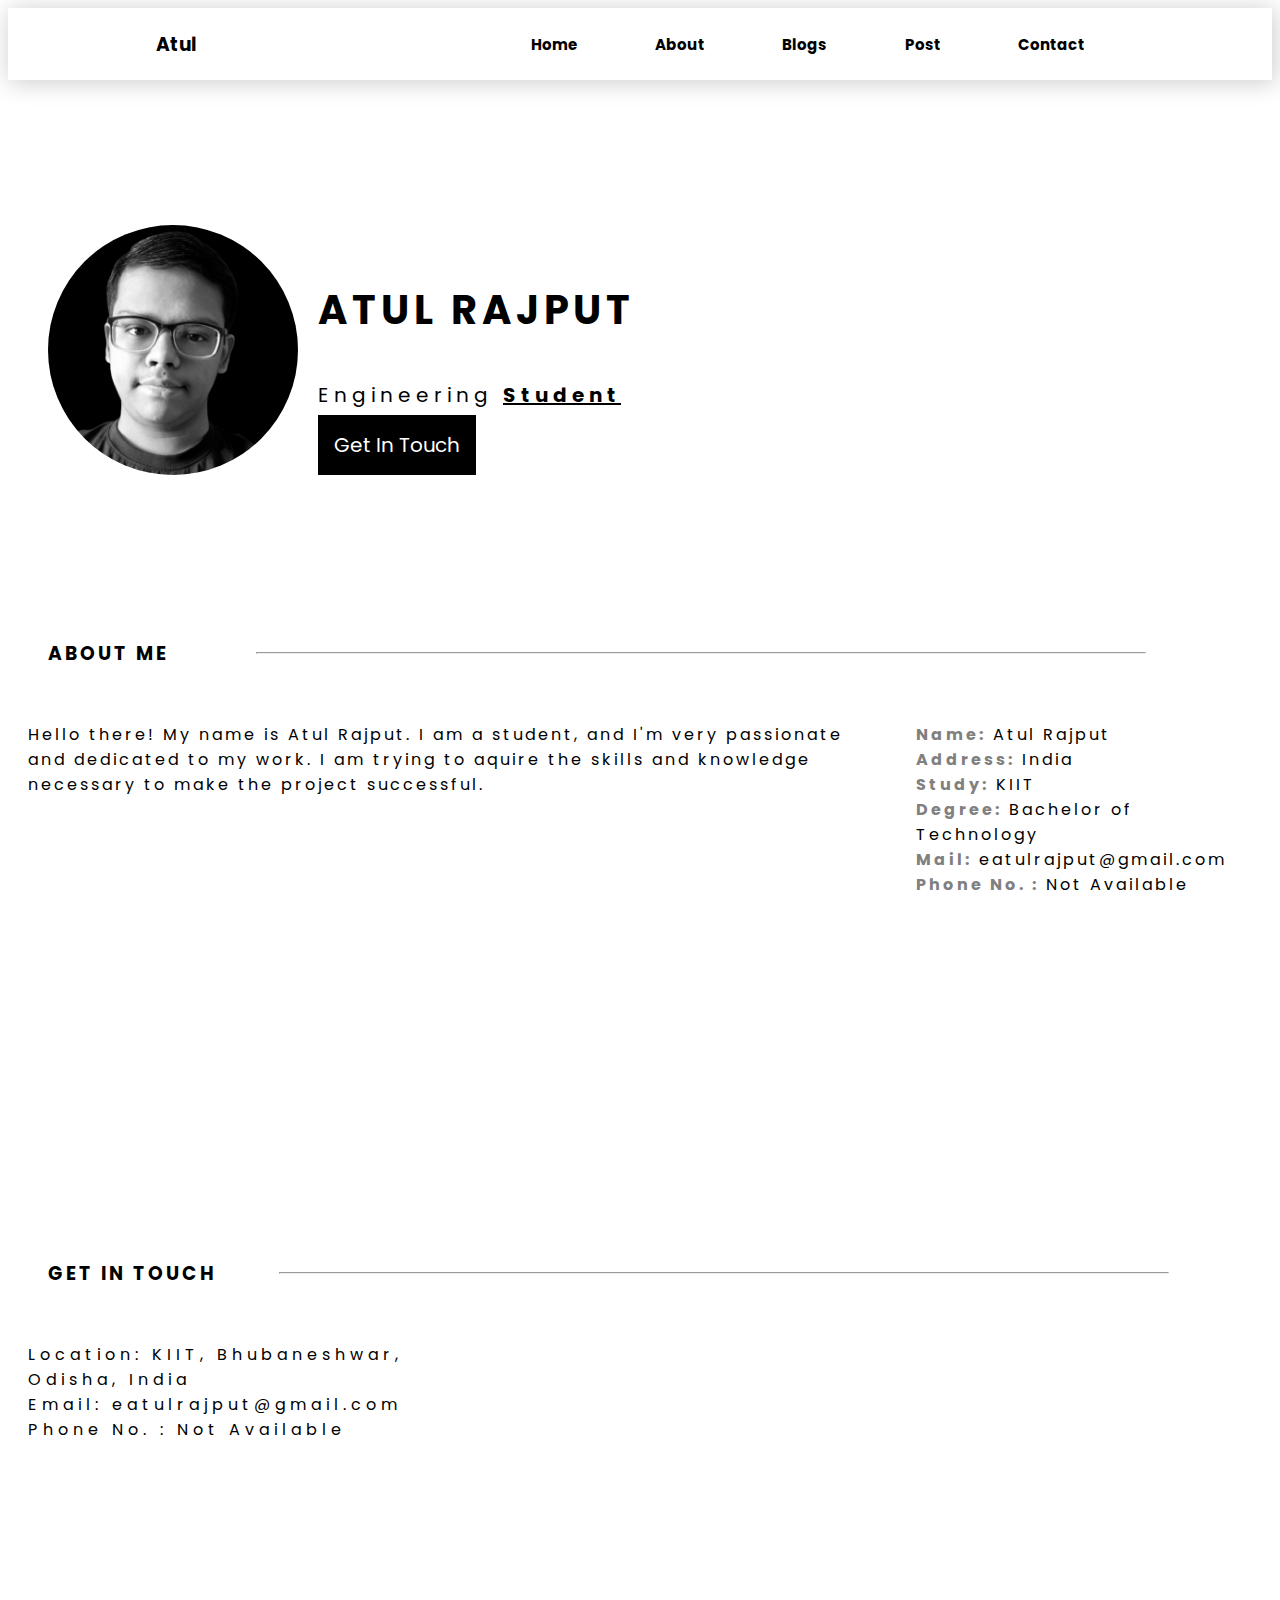
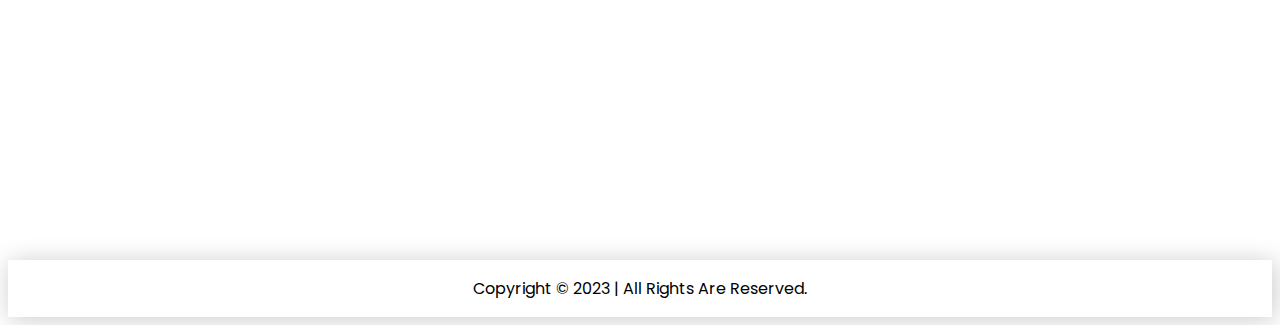
<file: index.html>
<!DOCTYPE html>
<html lang="en">

<head>
    <meta charset="UTF-8">
    <meta http-equiv="X-UA-Compatible" content="IE=edge">
    <meta name="viewport" content="width=device-width, initial-scale=1.0">
    <title>Home | Atul Rajput</title>
    <link rel="stylesheet" href="/CSS/style.css">
    <link rel="shortcut icon" href="/Images/icon.png" type="image/x-icon">
</head>

<!-- Body starts -->

<body>
    <!-- Navigation bar starts  -->
    <nav>
        <div class="logo">
            <h3>Atul</h3>
        </div>
        <ul class="nav-links">
            <li><a target="_blank" href="/index.html">Home</a></li>
            <li><a href="#about">About</a></li>
            <li><a href="/blog.html">Blogs</a></li>
            <li><a href="/post.html">Post</a></li>
            <li><a href="#con">Contact</a></li>
        </ul>
    </nav>
    <!-- Navigation bar ends  -->

    <!-- Home Section starts  -->
    <div class="home">
        <img src="/Images/p1.png" alt="">
        <div class="info">
            <h3>Atul Rajput</h3>
            <p>Engineering <b><u>Student</u></b></p>
            <a href="#con">Get In Touch</a>
        </div>
    </div>
    <!-- Home Section ends  -->

    <!-- About Section starts  -->
    <div id="about">
        <div class="about">
            <div class="one">
                <h3>About Me</h3>
                <hr>
            </div>

            <div class="card1">
                <div class="left">
                    <p>Hello there! My name is Atul Rajput. I am a student, and I'm very passionate and dedicated to my
                        work. I am trying to aquire the skills and knowledge necessary to make the project successful.
                    </p>
                </div>
                <div class="right">
                    <ul>
                        <li>
                            <span class="first">Name:</span>
                            <span class="second">Atul Rajput</span>
                        </li>
                        <li>
                            <span class="first">Address:</span>
                            <span class="second">India</span>
                        </li>
                        <li>
                            <span class="first">Study:</span>
                            <span class="second">KIIT</span>
                        </li>
                        <li>
                            <span class="first">Degree:</span>
                            <span class="second">Bachelor of Technology</span>
                        </li>
                        <li>
                            <span class="first">Mail:</span>
                            <span class="second">eatulrajput@gmail.com</span>
                        </li>
                        <li>
                            <span class="first">Phone No. :</span>
                            <span class="second">Not Available</span>
                        </li>
                    </ul>
                </div>

            </div>
        </div>
    </div>
    <!-- About Section ends  -->

    <!-- Contact Section starts  -->
    <div id="con">

        <div class="about">
            <div class="one">
                <h3>Get In Touch</h3>
                <hr>
            </div>
            <div class="contact">

                <p>Location: KIIT, Bhubaneshwar, Odisha, India <br>
                    Email: eatulrajput@gmail.com <br>
                    Phone No. : Not Available
                </p>
                <iframe class="map"
                    src="https://www.google.com/maps/embed?pb=!1m18!1m12!1m3!1d3740.662632040331!2d85.8135256736096!3d20.35555121056334!2m3!1f0!2f0!3f0!3m2!1i1024!2i768!4f13.1!3m3!1m2!1s0x3a19091813dab8d5%3A0xa033051ccddbbcbc!2sKalinga%20Institute%20of%20Industrial%20Technology!5e0!3m2!1sen!2sin!4v1672183642959!5m2!1sen!2sin"
                    width="100%" height="300" style="border:0;" allowfullscreen="" loading="lazy"
                    referrerpolicy="no-referrer-when-downgrade"></iframe>
            </div>
        </div>
    </div>

    <!-- Footer Section starts -->
    <div class="footer">
        <p>Copyright &copy; 2023 | All Rights Are Reserved.</p>
    </div>
    <!-- Footer Section ends -->

</body>

</html>
</file>
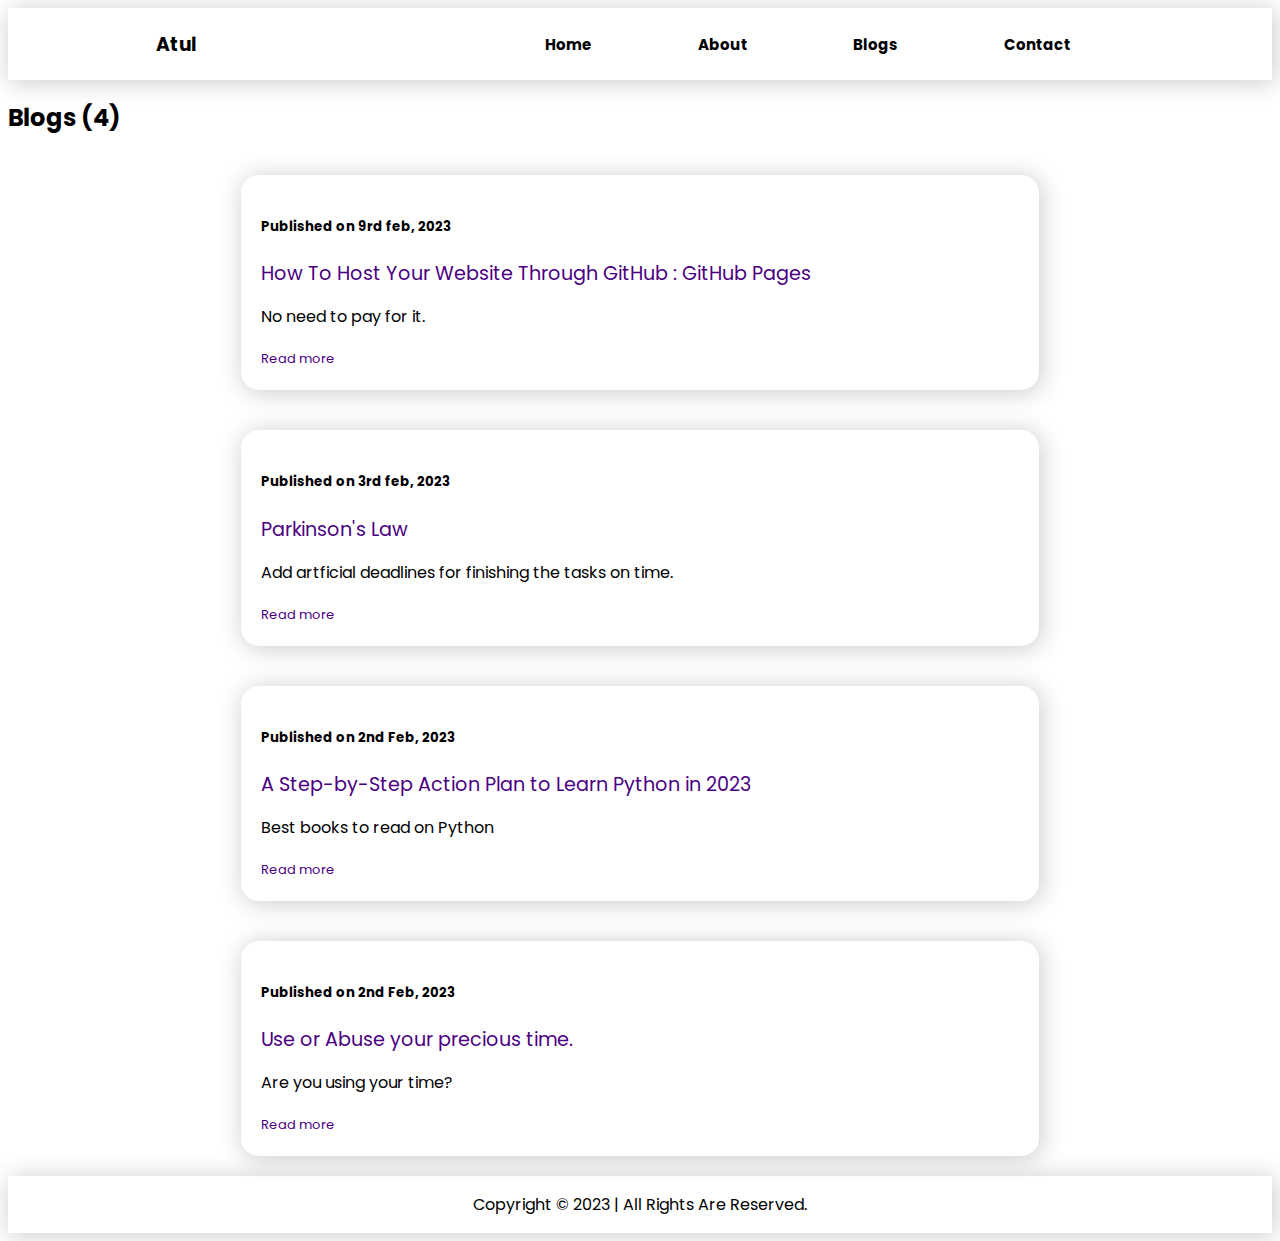
<file: blog.html>
<!DOCTYPE html>
<html lang="en">

<head>
    <meta charset="UTF-8">
    <meta http-equiv="X-UA-Compatible" content="IE=edge">
    <meta name="viewport" content="width=device-width, initial-scale=1.0">
    <title>Blog | Atul Rajput</title>
    <link rel="stylesheet" href="/CSS/blog.css">
    <link rel="shortcut icon" href="/Images/icon.png" type="image/x-icon">
</head>

<!-- Body starts -->

<body>
    <!-- Navigation bar starts  -->
    <nav>
        <div class="logo">
            <h3>Atul</h3>
        </div>
        <ul class="nav-links">
            <li><a target="_blank" href="/index.html">Home</a></li>
            <li><a href="/index.html#about">About</a></li>
            <li><a href="/blog.html">Blogs</a></li>
            <li><a href="/index.html#con">Contact</a></li>
        </ul>
    </nav>
    <!-- Navigation bar ends  -->

    <!-- No. of blogs posted -->
    <h2>Blogs (4)</h2>

    <div class="content">

        <!-- Post 1 -->
        <div class="card">
            <!-- Date: -->
            <h5>Published on 2nd Feb, 2023</h5>
            <a href="/blog1.html">Use or Abuse your precious time.</a>
            <div class="detail">
                <p>Are you using your time?</p>
            </div>
            <a href="/blog1.html" style="font-size: small;">Read more</a>
        </div>

        <!-- Post 2 -->
        <div class="card">
            <!-- Date: -->
            <h5>Published on 2nd Feb, 2023</h5>
            <a href="/blog2.html">A Step-by-Step Action Plan to Learn Python in 2023</a>
            <div class="detail">
                <p>Best books to read on Python</p>
            </div>
            <a href="/blog2.html" style="font-size: small;">Read more</a>
        </div>

        <!-- Post 3 -->
        <div class="card">
            <!-- Date: -->
            <h5>Published on 3rd feb, 2023</h5>
            <a href="/blog3.html">Parkinson's Law</a>
            <div class="detail">
                <p>Add artficial deadlines for finishing the tasks on time.</p>
            </div>
            <a href="/blog3.html" style="font-size: small;">Read more</a>
        </div>
        <!-- Post 4 -->
        <div class="card">
            <!-- Date: -->
            <h5>Published on 9rd feb, 2023</h5>
            <a href="/blog4.html">How To Host Your Website Through GitHub : GitHub Pages</a>
            <div class="detail">
                <p>No need to pay for it.</p>
            </div>
            <a href="/blog4.html" style="font-size: small;">Read more</a>
        </div>
    </div>

    <!-- Footer Section starts -->
    <div class="footer">
        <p>Copyright &copy; 2023 | All Rights Are Reserved.</p>
    </div>
    <!-- Footer Section ends -->
</body>

</html>
</file>
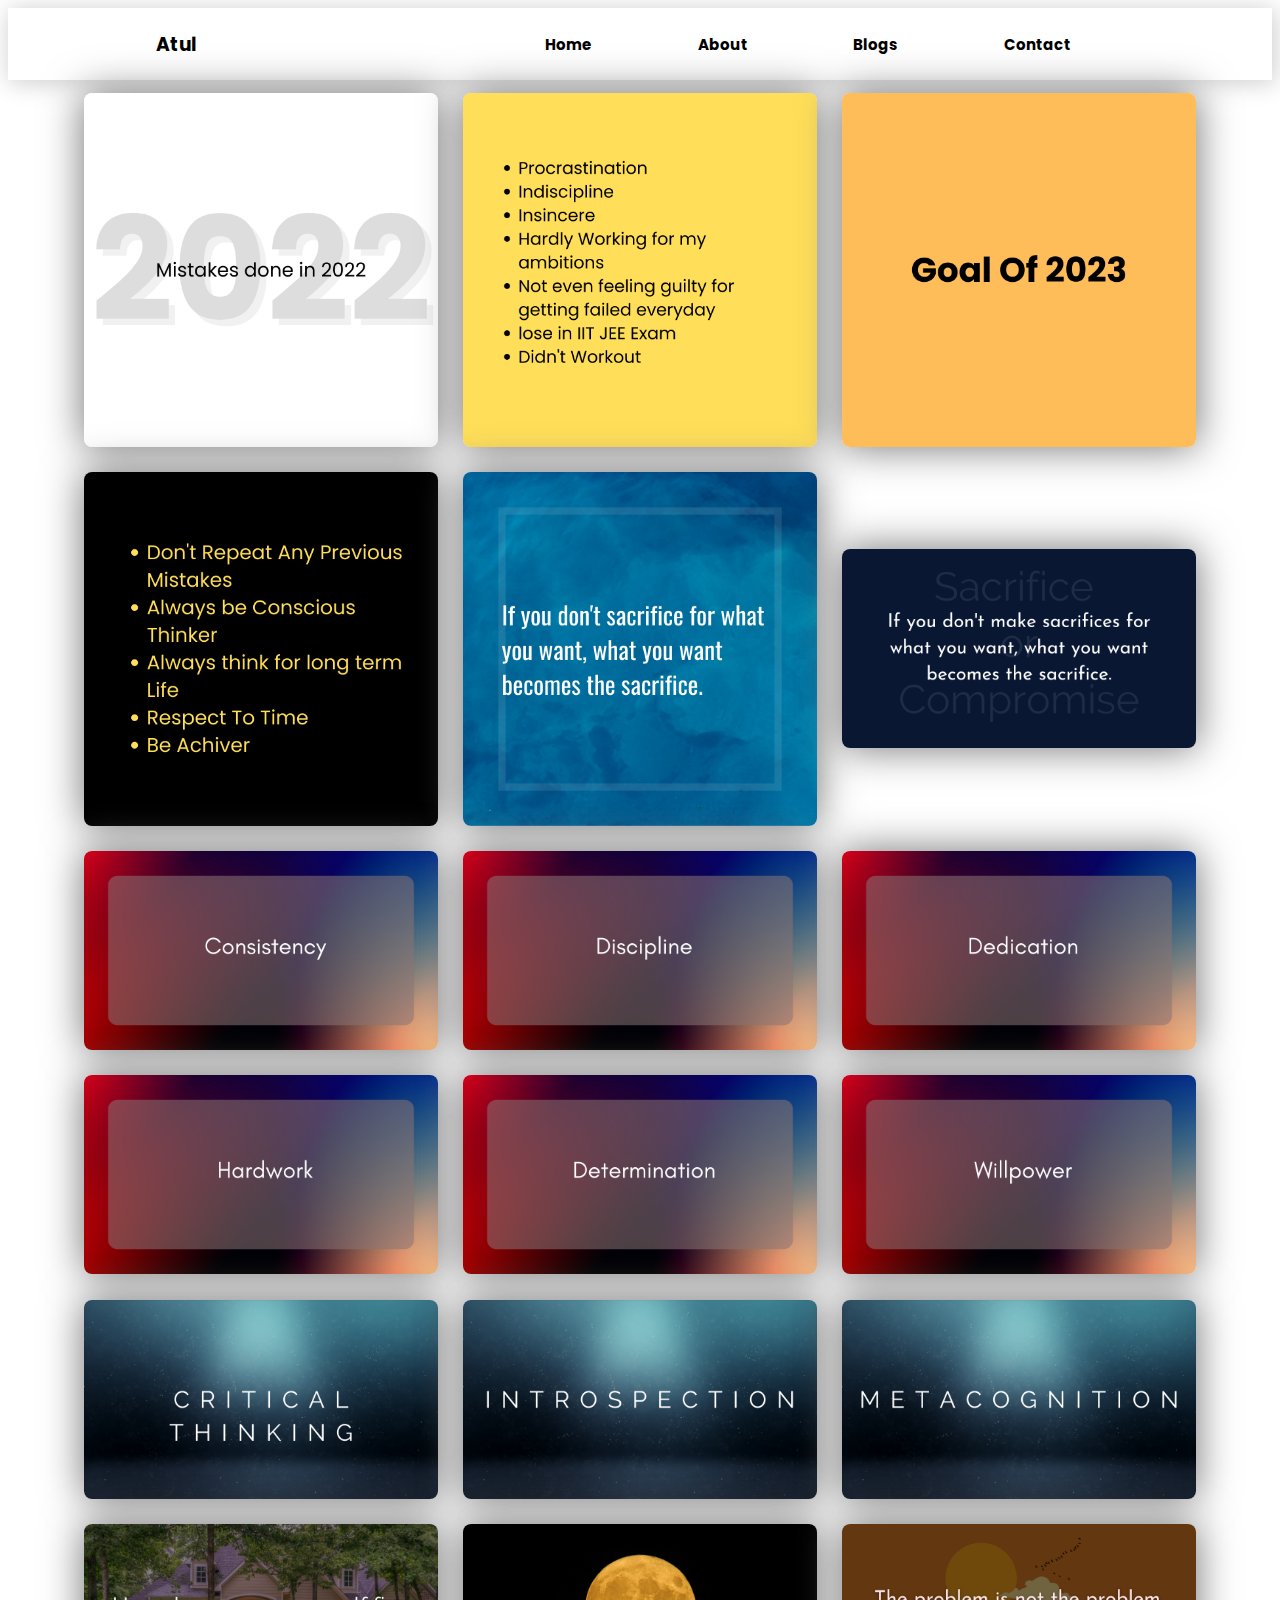
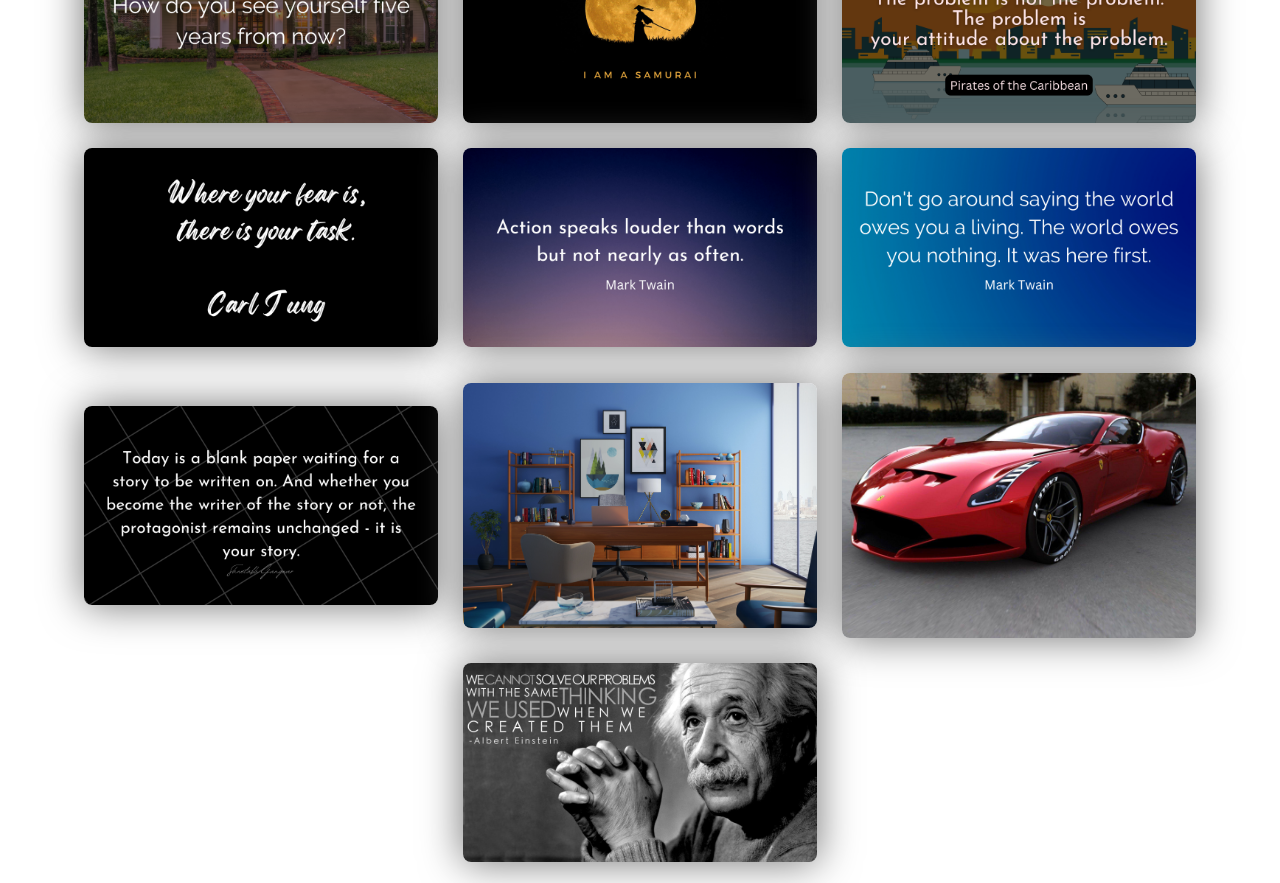
<file: post.html>
<!DOCTYPE html>
<html lang="en">

<head>
    <meta charset="UTF-8">
    <meta http-equiv="X-UA-Compatible" content="IE=edge">
    <meta name="viewport" content="width=device-width, initial-scale=1.0">
    <title>Posts | Atul Rajput</title>
    <link rel="stylesheet" href="/CSS/post.css">
    <link rel="shortcut icon" href="/Images/icon.png" type="image/x-icon">
</head>

<body>

    <!-- Navigation bar starts  -->
    <nav>
        <div class="logo">
            <h3>Atul</h3>
        </div>
        <ul class="nav-links">
            <li><a target="_blank" href="/index.html">Home</a></li>
            <li><a href="/index.html#about">About</a></li>
            <li><a href="/blog.html">Blogs</a></li>
            <li><a href="/index.html#con">Contact</a></li>
        </ul>
    </nav>
    <!-- Navigation bar ends  -->

    <div class="pc">
        <div class="posts">
            <img src="/img/1.png" alt="">
            <img src="/img/2.png" alt="">
            <img src="/img/3.png" alt="">
            <img src="/img/4.png" alt="">
            <img src="/img/5.png" alt="">
            <img src="/img/6.png" alt="">
            <img src="/img/7.png" alt="">
            <img src="/img/8.png" alt="">
            <img src="/img/9.png" alt="">
            <img src="/img/10.png" alt="">
            <img src="/img/11.png" alt="">
            <img src="/img/12.png" alt="">
            <img src="/img/13.png" alt="">
            <img src="/img/14.png" alt="">
            <img src="/img/15.png" alt="">
            <img src="/img/16.png" alt="">
            <img src="/img/17.png" alt="">
            <img src="/img/18.png" alt="">
            <img src="/img/19.png" alt="">
            <img src="/img/20.png" alt="">
            <img src="/img/21.png" alt="">
            <img src="/img/22.png" alt="">
            <img src="/img/23.jpg" alt="">
            <img src="/img/24.jpg" alt="">
            <img src="/img/25.jpg" alt="">
        </div>
    </div>
</body>

</html>
</file>
<file: CSS/style.css>
/* Home Page CSS starts from here */
@import url('https://fonts.googleapis.com/css2?family=Poppins&display=swap');
* {
    font-family: 'Poppins', sans-serif;
}

/* Navigation bar starts */
nav {
    display: flex;
    justify-content: space-around;
    align-items: center;
    min-height: 8vh;
    box-shadow: 2px 2px 24px 1px rgba(0, 0, 0, 0.2);
}

.nav-links {
    display: flex;
    justify-content: space-around;
    width: 50%;
    padding: 0px;
}

.nav-links li {
    list-style: none;
}

.nav-links a {
    text-decoration: none;
    color: black;
    font-weight: bold;
    font-size: 15px;
    padding: 4px 22px;
    transition: 0.5s ease-in-out;
}

.nav-links a:hover {
    background-color: black;
    color: white;
}

/* Navigation bar ends */

/* Home Section starts */
.home {
    display: flex;
    justify-content: baseline;
    align-items: center;
    margin: 20px;
    height: 500px;
}

.home img {
    width: 250px;
    border-radius: 50%;
    filter: grayscale(1);
    transition: 1s ease-in-out;
    margin: 20px;
}

.home img:hover {
    filter: none;
    cursor: pointer;
}


.info {
    margin: 20px 0px;

}

.info h3 {
    text-transform: uppercase;
    letter-spacing: 5px;
    cursor: pointer;
    font-size: 40px;
}

.info p {
    letter-spacing: 5px;
    cursor: pointer;
    font-size: 20px;

}

.info a {
    font-size: 20px;
    text-decoration: none;
    padding: 16px;
    background-color: black;
    color: white;
    transition: 1s ease-in-out;
}

.info a:hover {
    color: black;
    background-color: white;
    border-top: solid black;
    border-bottom: solid black;
}

/* Home Section starts */

/* About Section starts */
.about {
    letter-spacing: 3px;
    margin: 20px;
    height: 600px;
}

.one {
    display: flex;
    justify-content: start;
    align-items: center;
    margin: 20px;
    text-transform: uppercase;
}

.one hr {
    width: 75%;
}

.card1 {
    display: flex;
    justify-content: space-around;
    align-items: baseline;
}

.right {
    width: 75%;
}

.right li {
    list-style: none;
}

span.first {
    color: grey;
    font-weight: bold;
}

/* About Section ends */

/* Contact Section starts */
.contact {
    display: flex;
    justify-content: space-around;
    align-items: flex-start;
}

.contact p {
    letter-spacing: 5px;
    cursor: pointer;
}

.map{
    border-radius: 18px;
}

/* Contact Section ends */

/* Footer Section starts */
.footer {
    display: flex;
    justify-content: center;
    align-items: center;
    box-shadow: 2px 2px 24px 1px rgba(0, 0, 0, 0.2);
}

/* Footer Section ends */

/* Scroll Bar CSS */
/* width */
::-webkit-scrollbar {
    width: 7px;
}

/* Track */
::-webkit-scrollbar-track {
    background: #f1f1f1;
}

/* Handle */
::-webkit-scrollbar-thumb {
    background: #777;
    border-radius: 28px;
}

/* Handle on hover */
::-webkit-scrollbar-thumb:hover {
    background: #555;
}

/* Mobile View  */
@media screen and (max-width:768px) {
    * {
        font-family: 'Poppins', sans-serif;
        flex-direction: column;
        justify-content: center;
        align-items: center;
        
    }

    .home {
        height: 600px;
    }

    nav {
        justify-content: center;
        align-items: center;
    }

    nav .logo {
        display: none;
    }

    .nav-links a {
        color: black;
        font-weight: bold;
        font-size: 15px;
        padding: 4px 22px;
        transition: 0.5s ease-in-out;
    }

    .nav-links a:hover {
        background-color: black;
        color: whitesmoke;
    }
}
</file>
<file: CSS/blog.css>
/* Home Page CSS starts from here */
@import url('https://fonts.googleapis.com/css2?family=Poppins&display=swap');
* {
  font-family: 'Poppins', sans-serif;
}

/* Navigation bar starts */
nav {
  display: flex;
  justify-content: space-around;
  align-items: center;
  min-height: 8vh;
  box-shadow: 2px 2px 24px 1px rgba(0, 0, 0, 0.2);
}

.nav-links {
  display: flex;
  justify-content: space-around;
  width: 50%;
  padding: 0px;
}

.nav-links li {
  list-style: none;
}

.nav-links a {
  text-decoration: none;
  color: black;
  font-weight: bold;
  font-size: 15px;
  padding: 4px 22px;
  transition: 0.5s ease-in-out;
  display: inline-block;
}

.nav-links a:hover {
  background-color: black;
  color: white;
}

/* Navigation bar ends */

.content {
  display: flex;
  flex-wrap: wrap;
  flex-direction: column;
  justify-content: center;
  align-items: center;
  flex-direction: column-reverse;
}

/* Add a card effect for articles detail */
.card {
  background-color: white;
  padding: 20px;
  margin: 20px;
  width: 60%;
  border-radius: 18px;
  box-shadow: 2px 2px 24px 1px rgba(0, 0, 0, 0.2);
}

a {
  text-decoration: none;
  color: indigo;
  font-size: larger;
}

.detail {
  display: flex;
  justify-content: space-between;
}

/* Footer Section starts */
.footer {
  display: flex;
  justify-content: center;
  align-items: center;
  box-shadow: 2px 2px 24px 1px rgba(0, 0, 0, 0.2);
}

/* Footer Section ends */

/* Scroll Bar CSS */
/* width */
::-webkit-scrollbar {
  width: 7px;
}

/* Track */
::-webkit-scrollbar-track {
  background: #f1f1f1;
}

/* Handle */
::-webkit-scrollbar-thumb {
  background: #777;
  border-radius: 28px;
}

/* Handle on hover */
::-webkit-scrollbar-thumb:hover {
  background: #555;
}

/* Mobile View  */
@media screen and (max-width:768px) {
  * {
      flex-direction: column;
      justify-content: center;
      align-items: center;
      font-family: 'Poppins', sans-serif;
  }

  .home {
      height: 600px;
  }

  nav {
      justify-content: center;
      align-items: center;
  }

  nav .logo {
      display: none;
  }

  .nav-links a {
      color: black;
      font-weight: bold;
      font-size: 15px;
      padding: 4px 22px;
      transition: 0.5s ease-in-out;
  }

  .nav-links a:hover {
      background-color: black;
      color: whitesmoke;
  }
}
</file>
<file: CSS/post.css>
@import url('https://fonts.googleapis.com/css2?family=Poppins&display=swap');
* {
  font-family: 'Poppins', sans-serif;
}

/* Navigation bar starts */
nav {
  display: flex;
  justify-content: space-around;
  align-items: center;
  min-height: 8vh;
  box-shadow: 2px 2px 24px 1px rgba(0, 0, 0, 0.2);
}

.nav-links {
  display: flex;
  justify-content: space-around;
  width: 50%;
  padding: 0px;
}

.nav-links li {
  list-style: none;
}

.nav-links a {
  text-decoration: none;
  color: black;
  font-weight: bold;
  font-size: 15px;
  padding: 4px 22px;
  transition: 0.5s ease-in-out;
  display: inline-block;
}

.nav-links a:hover {
  background-color: black;
  color: white;
}

/* Navigation bar ends */

/* .pc{
    background-color: azure;
  } */
  
  .posts{
      display: flex;
      flex-wrap: wrap;
      justify-content: center;
      align-items: center;
  }
  
  .posts img{
      width:28%;
      margin: 1%;
      cursor: pointer;
      box-shadow: 0px 0px 40px 1px #777;
      border-radius: 8px;
   
  }
  
  
  /* width */
  ::-webkit-scrollbar {
      width: 7px;
    }
    
    /* Track */
    ::-webkit-scrollbar-track {
      background: #f1f1f1; 
    }
     
    /* Handle */
    ::-webkit-scrollbar-thumb {
      background: #777; 
      border-radius: 28px;
    }
    
    /* Handle on hover */
    ::-webkit-scrollbar-thumb:hover {
      background: #555; 
    }
  
    @media screen and (max-width: 700px) {
      .posts img{
        width: 100%;
      }
  }
  

  /* Mobile View  */
@media screen and (max-width:768px) {
    * {
        flex-direction: column;
        justify-content: center;
        align-items: center;
        font-family: 'Poppins', sans-serif;
    }
  
    .home {
        height: 600px;
    }
  
    nav {
        justify-content: center;
        align-items: center;
    }
  
    nav .logo {
        display: none;
    }
  
    .nav-links a {
        color: black;
        font-weight: bold;
        font-size: 15px;
        padding: 4px 22px;
        transition: 0.5s ease-in-out;
    }
  
    .nav-links a:hover {
        background-color: black;
        color: whitesmoke;
    }
  }
</file>
